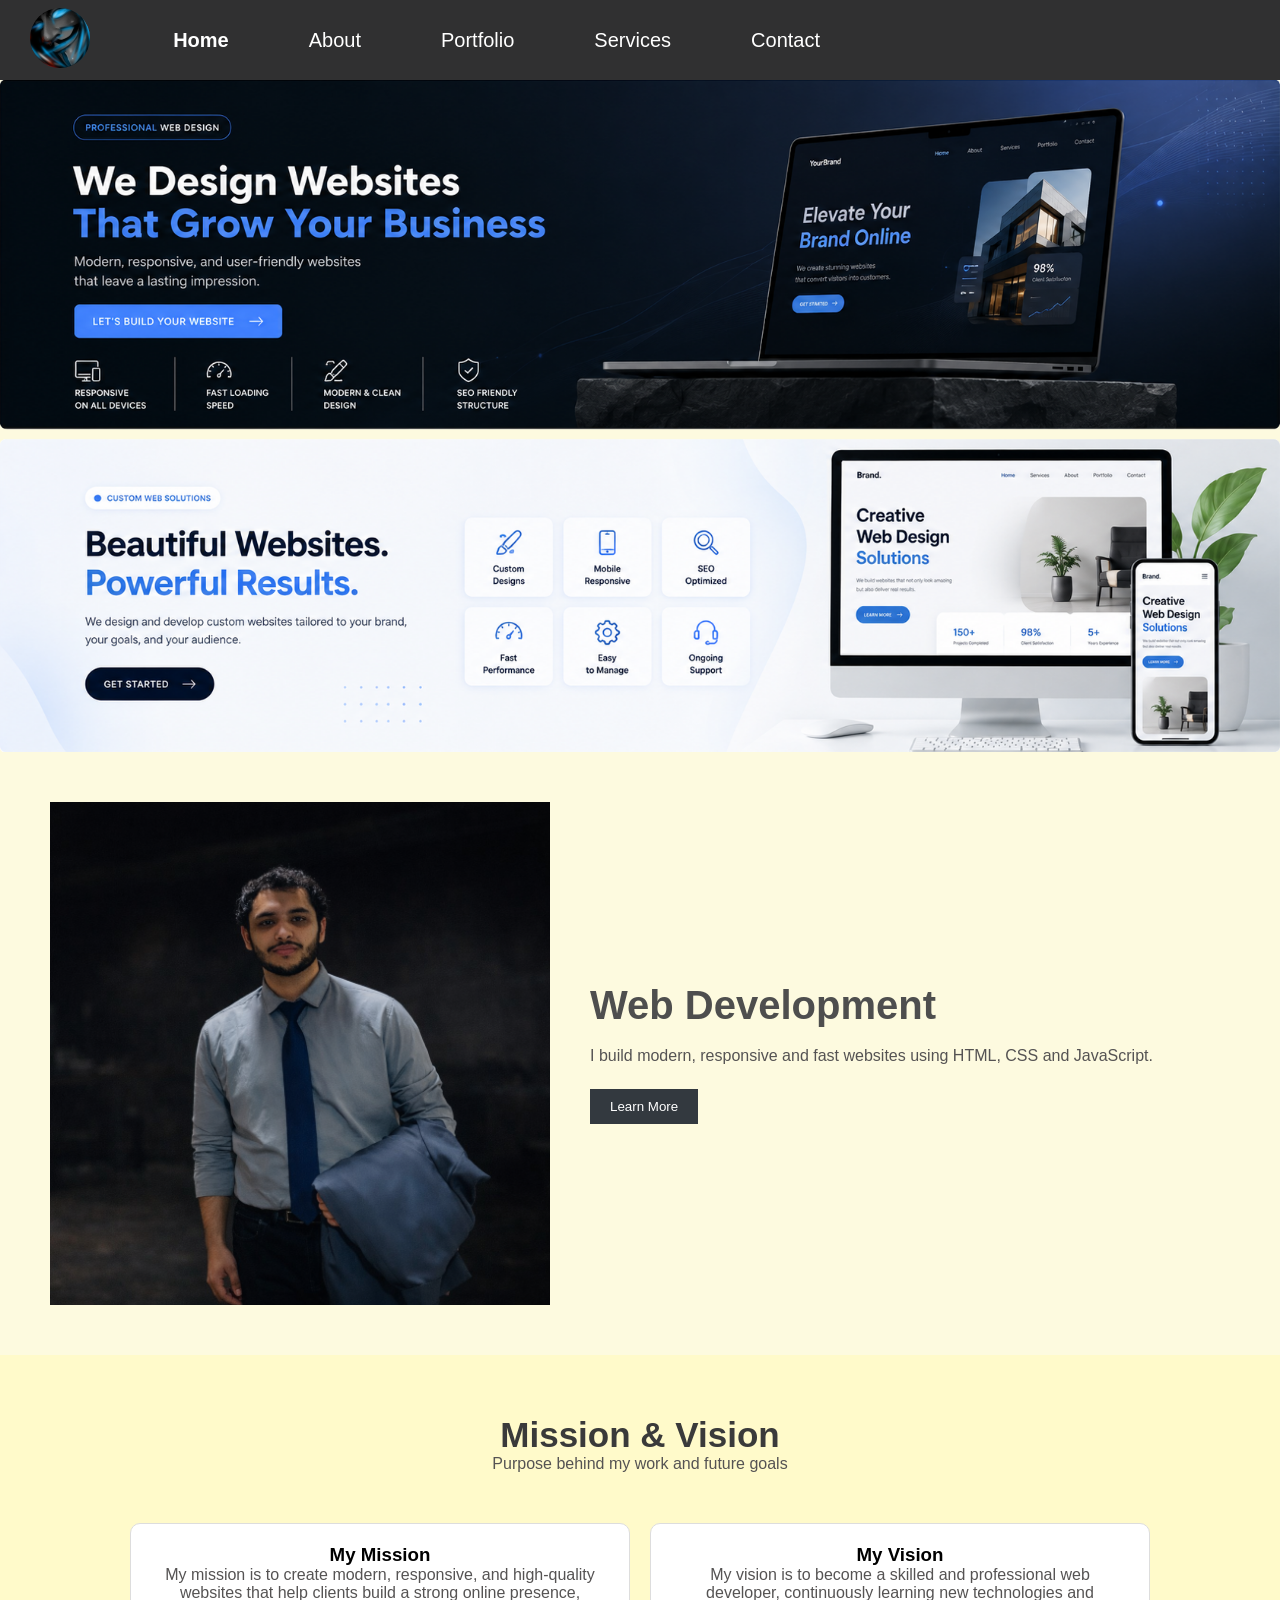
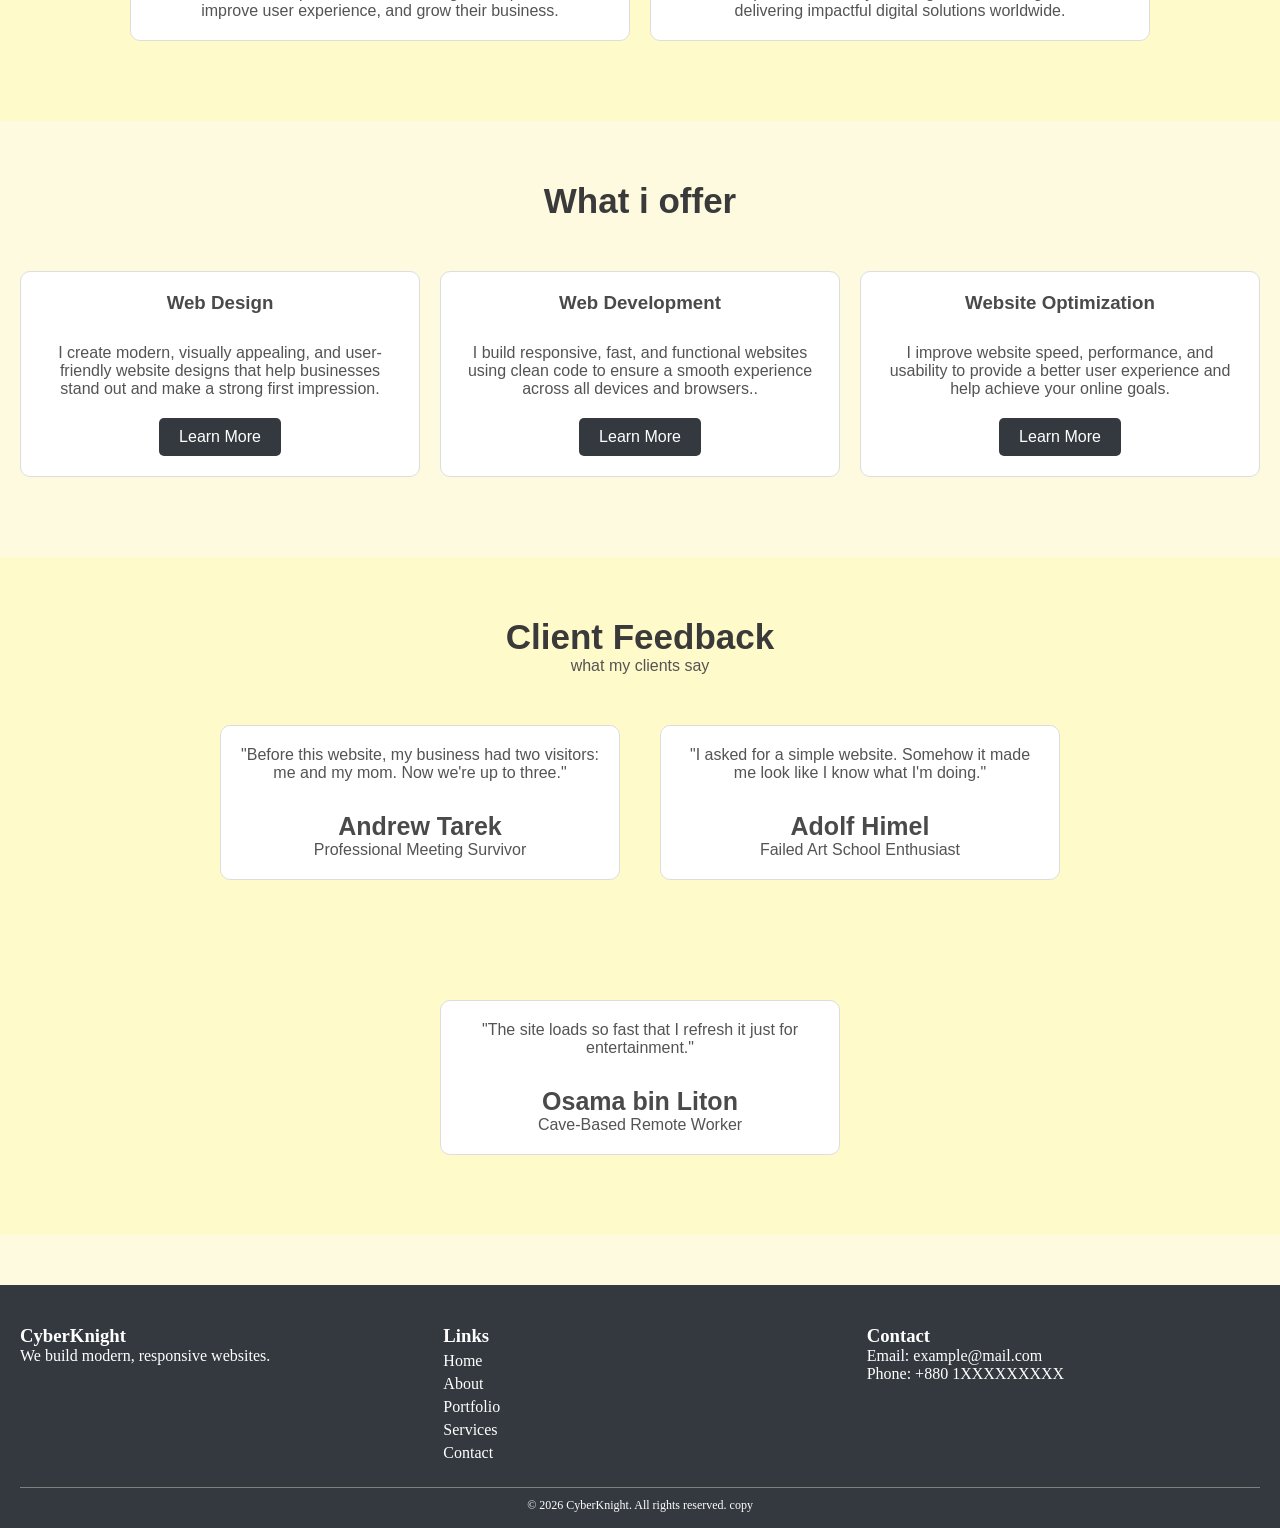
<file: index.html>
<!DOCTYPE html>
<html lang="en">
<head>
    <meta charset="UTF-8">
    <meta name="viewport" content="width=device-width, initial-scale=1.0">
    <title>Home</title>
    <link rel="stylesheet" href="style.css">
</head>

<body>

    <!-- nav bar start -->

    <nav>
        <a href="./index.html">
            <img class="nav-logo" src="./images/Logo/cyberknight.jpg" alt="logo">
        </a>
        <ul class="n-ul">
            <li><a href="#" class="h-bb">Home</a></li>
            <li><a href="./about.html">About</a></li>
            <li><a href="#">Portfolio</a></li>
            <li><a href="#">Services</a></li>
            <li><a href="./contact.html">Contact</a></li>
        </ul>
    </nav>

    <!-- nav bar closed -->

    <section class="banner1">
        <div class="b-1">
            <img src="./images/Others/banner1.png" alt="Web Devolopment Banner">
        </div>
    </section>

    <!-- ABout me section -->

<div class="section">
    
    <div class="left">
        <img src="./images/Face/My Picture.png" alt="Image">
    </div>

    <div class="right">
        <h2>Web Development</h2>
        <p>
            I build modern, responsive and fast websites using HTML, CSS and JavaScript.
        </p>

        <button>Learn More</button>
    </div>

</div>

<!-- about me section close -->

<section class="container-2">
    <h2>Mission & Vision</h2>
<p class="subtitle">Purpose behind my work and future goals</p>

<div class="row">
    <div class="card">
        <h3>My Mission</h3>
        <p>
            My mission is to create modern, responsive, and high-quality websites that help clients build a strong online presence, improve user experience, and grow their business.
        </p>
    </div>

    <div class="card">
        <h3>My Vision</h3>
        <p>
            My vision is to become a skilled and professional web developer, continuously learning new technologies and delivering impactful digital solutions worldwide.
        </p>
    </div>
</div>
</section>


<section class="container-3">

    <h2>What i offer</h2>


<div class="offer-sec">

    <div class="row">
     <div class="card2">
        <h3>Web Design</h3>
        <p>
            I create modern, visually appealing, and user-friendly website designs that help businesses stand out and make a strong first impression.
        </p>
        <a class="c-b" href="#">Learn More</a>
     </div>
    </div>

    <div class="row">
     <div class="card2">
        <h3>Web Development</h3>
        <p>
            I build responsive, fast, and functional websites using clean code to ensure a smooth experience across all devices and browsers..
        </p>
        <a class="c-b" href="#">Learn More</a>
     </div>
    </div>

    <div class="row">
     <div class="card2">
        <h3>Website Optimization</h3>
        <p>
            I improve website speed, performance, and usability to provide a better user experience and help achieve your online goals.
        </p>
        <a class="c-b" href="#">Learn More</a>
     </div>
    </div>

</div>

</section>


<section class="container-4">

    <h2>Client Feedback</h2>
    <p>what my clients say</p>


<div class="Review-sec">

    <div class="row">
     <div class="card4">
        <p>
            "Before this website, my business had two visitors: me and my mom. Now we're up to three."
        </p>
        <div>
            <h3>Andrew Tarek</h3>
            <p>Professional Meeting Survivor</p>
        </div>
     </div>
    </div>

    <div class="row">
     <div class="card4">
        <p>
            "I asked for a simple website. Somehow it made me look like I know what I'm doing."
        </p>
        <h3>Adolf Himel</h3>
        <p>Failed Art School Enthusiast</p>
     </div>
    </div>

    <div class="row">
     <div class="card4">
        <p>
            "The site loads so fast that I refresh it just for entertainment."
        </p>
        <h3>Osama bin Liton</h3>
        <p>Cave-Based Remote Worker</p>
     </div>
    </div>

</div>

</section>


<!-- footer section start -->

    <footer>
    <div class="footer-container">

        <div class="footer-box">
            <h3>CyberKnight</h3>
            <p>We build modern, responsive websites.</p>
        </div>

        <div class="footer-box">
            <h3>Links</h3>
            <a href="#">Home</a>
            <a href="#">About</a>
            <a href="#">Portfolio</a>
            <a href="#">Services</a>
            <a href="#">Contact</a>
        </div>

        <div class="footer-box">
            <h3>Contact</h3>
            <p>Email: example@mail.com</p>
            <p>Phone: +880 1XXXXXXXXX</p>
        </div>

    </div>

    <div class="copyright1">
        <p>© 2026 CyberKnight. All rights reserved. copy</p>
    </div>
</footer>

<!-- footer section close -->

</body>
</html>
</file>
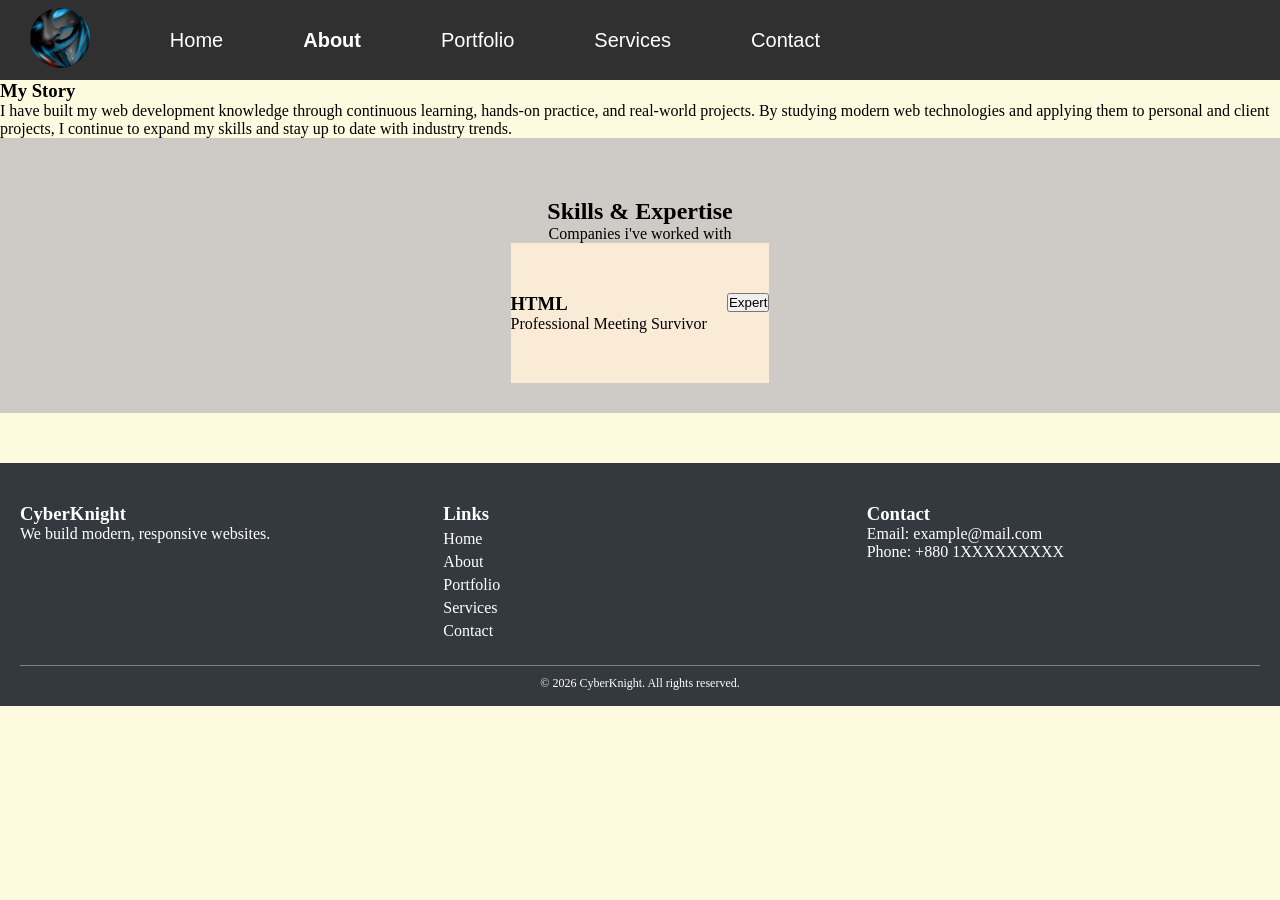
<file: about.html>
<!DOCTYPE html>
<html lang="en">
<head>
    <meta charset="UTF-8">
    <meta name="viewport" content="width=device-width, initial-scale=1.0">
    <title>About</title>
    <link rel="stylesheet" href="about.css">
</head>

<body>

    <!-- nav bar start -->

    <nav>
        <a href="./index.html">
            <img class="nav-logo" src="./images/Logo/cyberknight.jpg" alt="logo">
        </a>
        <ul class="n-ul">
            <li><a href="./index.html">Home</a></li>
            <li><a href="#" class="ab-bb">About</a></li>
            <li><a href="#">Portfolio</a></li>
            <li><a href="#">Services</a></li>
            <li><a href="./contact.html">Contact</a></li>
        </ul>
    </nav>

    <!-- nav bar closed -->

    <!-- ABout me section -->

<section class="m-story">
    <div class="my-story">

        <h3>My Story</h3>
        <p>I have built my web development knowledge through continuous learning, hands-on practice, and real-world projects. By studying modern web technologies and applying them to personal and client projects, I continue to expand my skills and stay up to date with industry trends.</p>
    </div>
</section>

<!-- about me section close -->

<section class="container-1">

    <h2>Skills & Expertise</h2>
    <p>Companies i've worked with</p>


<div class="level-sec">

    <div class="row">
     <div>
            <h3>HTML</h3>
            <p>Professional Meeting Survivor</p>
     </div>
     <div>
        <button>Expert</button>
     </div>
    </div>

</div>

</section>


<!-- footer section start -->

    <footer>
    <div class="footer-container">

        <div class="footer-box">
            <h3>CyberKnight</h3>
            <p>We build modern, responsive websites.</p>
        </div>

        <div class="footer-box">
            <h3>Links</h3>
            <a href="#">Home</a>
            <a href="#">About</a>
            <a href="#">Portfolio</a>
            <a href="#">Services</a>
            <a href="#">Contact</a>
        </div>

        <div class="footer-box">
            <h3>Contact</h3>
            <p>Email: example@mail.com</p>
            <p>Phone: +880 1XXXXXXXXX</p>
        </div>

    </div>

    <div class="copyright1">
        <p>© 2026 CyberKnight. All rights reserved.</p>
    </div>
</footer>

<!-- footer section close -->

</body>
</html>
</file>
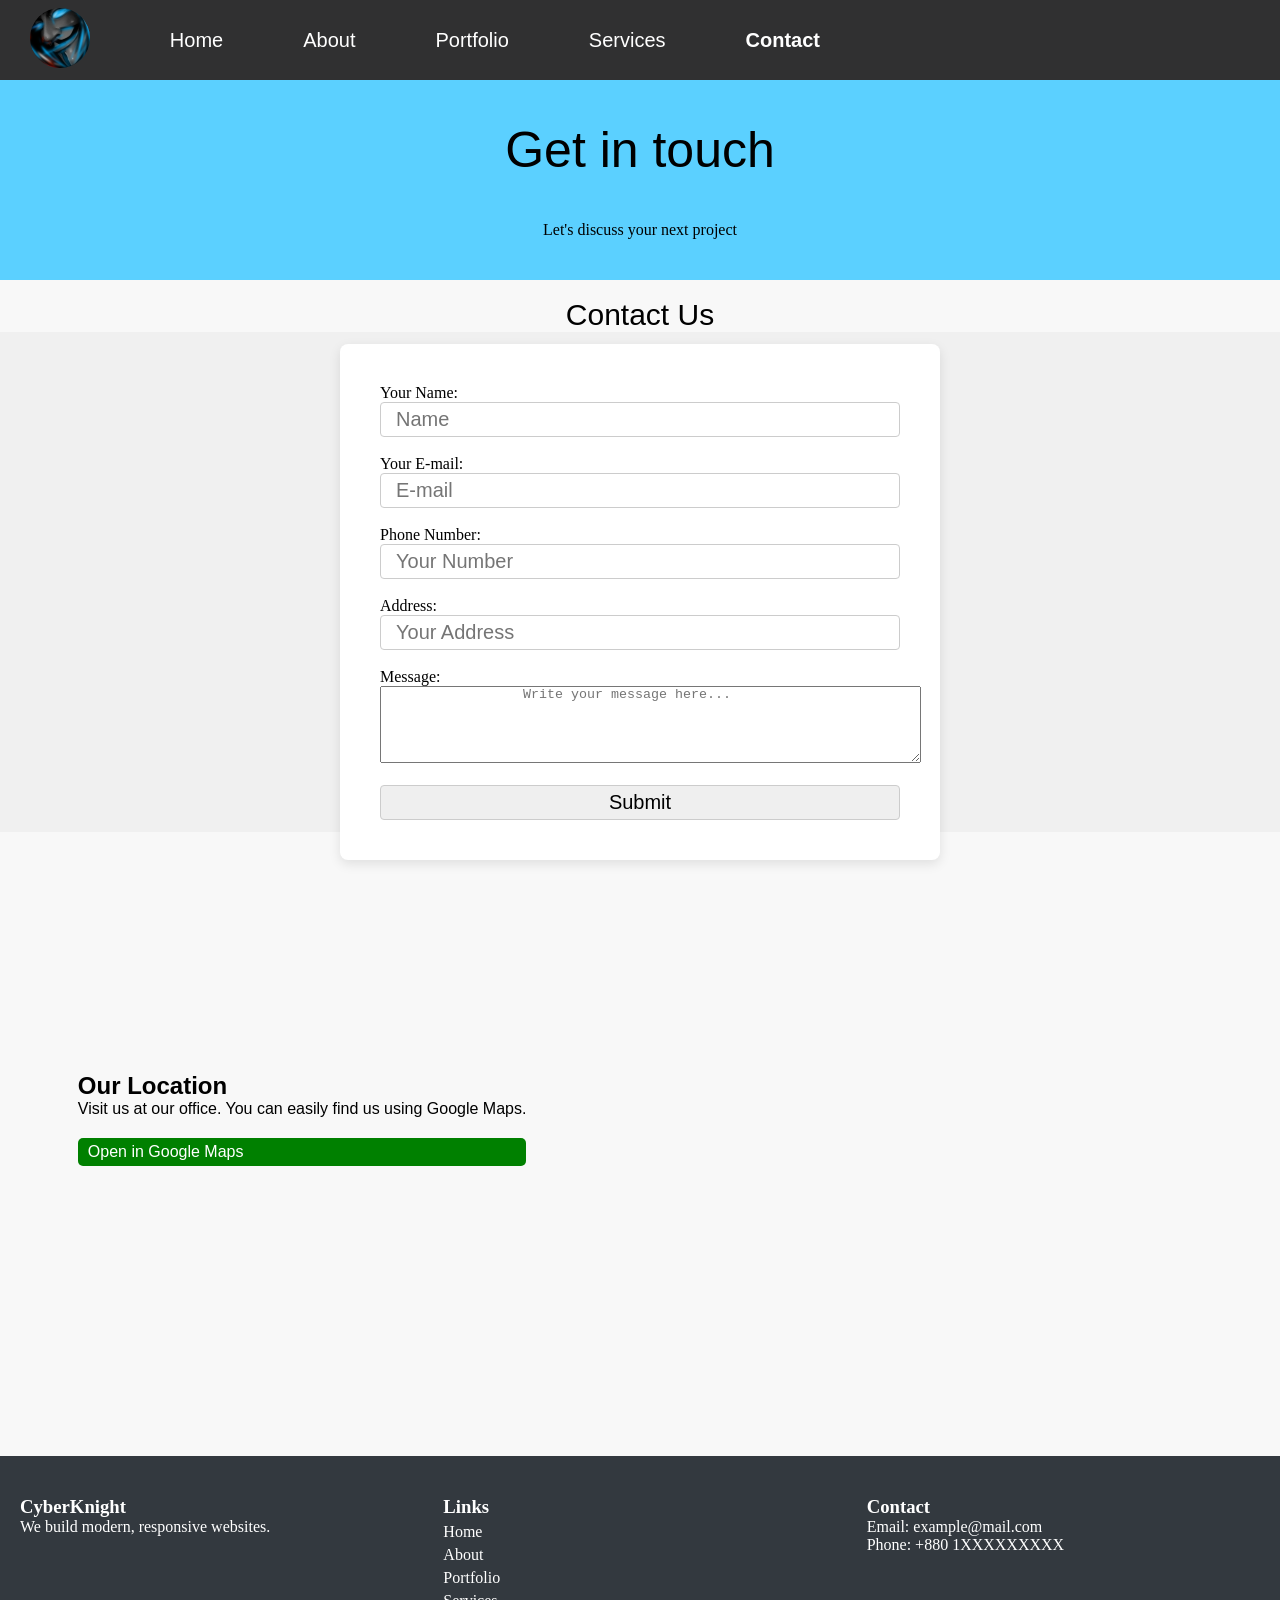
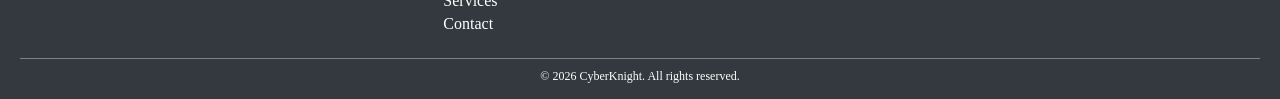
<file: contact.html>
<!DOCTYPE html>
<html lang="en">
<head>
    <meta charset="UTF-8">
    <meta name="viewport" content="width=device-width, initial-scale=1.0">
    <title>Contact</title>
    <link rel="stylesheet" href="contact.css">
</head>

<body>

    <!-- nav bar start -->

    <nav>
        <a href="./index.html">
            <img class="nav-logo" src="./images/Logo/cyberknight.jpg" alt="logo">
        </a>
        <ul class="n-ul">
            <li><a href="./index.html">Home</a></li>
            <li><a href="./about.html">About</a></li>
            <li><a href="#">Portfolio</a></li>
            <li><a href="#">Services</a></li>
            <li><a href="#" class="c-bb">Contact</a></li>
        </ul>
    </nav>

    <!-- nav bar closed -->

    <div class="top-1">
        <h3>Get in touch</h3>
        <p>Let's discuss your next project</p>
    </div>

    <br>

    <center><h3 style="font-family: 'Segoe UI', Tahoma, Geneva, Verdana, sans-serif; font-size: 30px; font-weight: normal;">Contact Us</h3></center>

    <section class="f-s">
        <div class="form1">

        <form action="/action_page.php">

    <label for="fname">Your Name:</label><br>
    <input type="text" id="fname" name="fname" placeholder="Name" required><br><br>

    <label for="email">Your E-mail:</label><br>
    <input type="email" id="email" name="email" placeholder="E-mail" required><br><br>

    <label for="phone">Phone Number:</label><br>
    <input type="tel" id="phone" name="phone" placeholder="Your Number" required><br><br>

    <label for="address">Address:</label><br>
    <input type="text" id="address" name="address" placeholder="Your Address" required><br><br>

    <label for="message">Message:</label><br>
    <textarea id="message" name="message" rows="5" cols="30" placeholder="Write your message here..." required></textarea><br><br>

    <input type="submit" value="Submit">

    </form>

    </div>
    </section>

<div class="l-c">
  <div class="t-c">
    <h2>Our Location</h2>
    <p>Visit us at our office. You can easily find us using Google Maps.</p>
    <a href="https://maps.app.goo.gl/EXbjm3FxPCp9jz7o7" target="_blank" class="m-b">Open in Google Maps</a>
  </div>
  <div class="m-p"><iframe src="https://www.google.com/maps/embed?pb=!1m18!1m12!1m3!1d1826.134315537698!2d90.34122563701928!3d23.737798176304732!2m3!1f0!2f0!3f0!3m2!1i1024!2i768!4f13.1!3m3!1m2!1s0x3755bf000bd04ed9%3A0x3f47f11a97be2ef7!2sBig%20Bazar%20Departmental%20Store!5e0!3m2!1sen!2sbd!4v1780683377229!5m2!1sen!2sbd" width="600" height="450" style="border:0;" allowfullscreen="" loading="lazy" referrerpolicy="no-referrer-when-downgrade"></iframe></div>
</div>

<!-- footer section start -->

    <footer>
    <div class="footer-container">

        <div class="footer-box">
            <h3>CyberKnight</h3>
            <p>We build modern, responsive websites.</p>
        </div>

        <div class="footer-box">
            <h3>Links</h3>
            <a href="#">Home</a>
            <a href="#">About</a>
            <a href="#">Portfolio</a>
            <a href="#">Services</a>
            <a href="#">Contact</a>
        </div>

        <div class="footer-box">
            <h3>Contact</h3>
            <p>Email: example@mail.com</p>
            <p>Phone: +880 1XXXXXXXXX</p>
        </div>

    </div>

    <div class="copyright1">
        <p>© 2026 CyberKnight. All rights reserved.</p>
    </div>
</footer>

<!-- footer section close -->

</body>
</html>
</file>
<file: style.css>
*{
    margin: 0;
    padding: 0;
    box-sizing: border-box;
    font-style: none;
    list-style: none;
    text-decoration: none;
}

body{
    background-color: rgb(253, 250, 223);
}

nav{
    height: 80px;
    width: 100%;
    background-color: rgb(48, 48, 49);
    display: flex;
    justify-content: space-between;
    align-items: center;
}

.n-ul{
    display: flex;
    gap: 80px;
    align-items: center;
    padding-right: 460px;
}

ul li a{
    color: rgb(255, 255, 255);
    font-family: 'Segoe UI', Tahoma, Geneva, Verdana, sans-serif;
    font-size: 20px;
}

.nav-logo{
    height: 120px;
    border-radius: 50%;
    padding: 30px;
}

.banner1,
.b-1 {
    width: 100%;
}

.b-1 img {
    width: 100%;
    display: block;
}

.h-bb{
    font-weight: bold;
}

/* fotter css start */

footer{
    background:#33393F;
    color:#fff;
    padding:40px 20px 15px;
    margin-top:50px;
}

.footer-container{
    display:flex;
    gap:30px;
    flex-wrap:wrap;
}

.footer-box{
    flex:1;
    min-width:180px;
}

.footer-box a{
    display:block;
    color:#fff;
    text-decoration:none;
    margin:5px 0;
}

.copyright1{
    text-align:center;
    margin-top:20px;
    border-top:1px solid gray;
    padding-top:10px;
    font-size:12px;
}

/* footer css closed */


/* about me */

.section {
    display: flex;
    align-items: center;
    gap: 40px;
    padding: 50px;
}

.left img {
    width: 100%;
    max-width: 500px;
    display: block;
}


.right h2 {
    margin-bottom: 15px;
}

.right p {
    margin-bottom: 20px;
    line-height: 1.6;
}

.right button {
    padding: 10px 20px;
    border: none;
    background: #33393F;
    color: white;
    cursor: pointer;
}

.right h2{
    font-family: 'Segoe UI', Tahoma, Geneva, Verdana, sans-serif;
    color: #4e4e4e;
    font-size: 40px;
}

.right p{
    font-family: 'Segoe UI', Tahoma, Geneva, Verdana, sans-serif;
    color: #555353;
}

/* about me close */

.row {
    margin-top: 50px;
    display: flex;
    flex-wrap: wrap;
    gap: 20px;
    justify-content: center;
    margin: 50px 0px;
}

.card {
    width: 500px;
    max-width: 100%;
    padding: 20px;
    border: 1px solid #ddd;
    border-radius: 10px;
    background: white;
    text-align: center;
    font-family: 'Segoe UI', Tahoma, Geneva, Verdana, sans-serif;
}

.card2 {
    width: 400px;
    max-width: 100%;
    padding: 20px;
    border: 1px solid #ddd;
    border-radius: 10px;
    background: white;
    text-align: center;
    margin: 0px 10px;
}

.c-b {
    display: inline-block;
    padding: 10px 20px;
    background: #33393F;
    color: white;
    text-decoration: none;
    font-family: 'Segoe UI', Tahoma, Geneva, Verdana, sans-serif;
    border-radius: 5px;
    margin-top: 20px;
}

.card2 h3{
    margin-bottom: 30px;
    font-family: 'Segoe UI', Tahoma, Geneva, Verdana, sans-serif;
    color: #4b4a4a;
}

.offer-sec{
    display: flex;
    justify-content: center;
    flex-wrap: wrap;
}

.container-2{
    padding-top: 60px;
    padding-bottom: 30px;
    background-color: #fffaca;
    display: flex;
    flex-direction: column;
    align-items: center;
    justify-content: center;
}

.container-2 h2{
    font-family: 'Segoe UI', Tahoma, Geneva, Verdana, sans-serif;
    color: #3a3a3a;
    font-size: 35px;
}

.container-2 p{
    font-family: 'Segoe UI', Tahoma, Geneva, Verdana, sans-serif;
    color: #555353;
}

.container-3{
    padding-top: 60px;
    padding-bottom: 30px;
    background-color: #FDFADF;
    display: flex;
    flex-direction: column;
    align-items: center;
    justify-content: center;
}

.container-4 {
    padding-top: 60px;
    padding-bottom: 30px;
    background-color: #FFFACA;
    display: flex;
    flex-direction: column;
    align-items: center;
}

.Review-sec {
    display: flex;
    gap: 20px;
    flex-wrap: wrap;
    justify-content: center;
}

.card4 {
    width: 400px;
    max-width: 100%;
    padding: 20px;
    border: 1px solid #ddd;
    border-radius: 10px;
    background: white;
    text-align: center;
    margin: 0px 10px;
}

.card4 h3{
    margin-top: 30px;
    font-family: 'Segoe UI', Tahoma, Geneva, Verdana, sans-serif;
    color: #4b4a4a;
    font-size: 25px;
}

.card4 p{
    font-family: 'Segoe UI', Tahoma, Geneva, Verdana, sans-serif;
    color: #555353;
}

.card2 p{
    font-family: 'Segoe UI', Tahoma, Geneva, Verdana, sans-serif;
    color: #555353;
}

.container-4 h2{
    font-family: 'Segoe UI', Tahoma, Geneva, Verdana, sans-serif;
    color: #3a3a3a;
    font-size: 35px;
}

.container-4 p{
    font-family: 'Segoe UI', Tahoma, Geneva, Verdana, sans-serif;
    color: #555353;
}

.container-3 h2{
    font-family: 'Segoe UI', Tahoma, Geneva, Verdana, sans-serif;
    color: #3a3a3a;
    font-size: 35px;
}
</file>
<file: about.css>
*{
    margin: 0;
    padding: 0;
    box-sizing: border-box;
    font-style: none;
    list-style: none;
    text-decoration: none;
}

body{
    background-color: rgb(253, 250, 223);
}

nav{
    height: 80px;
    width: 100%;
    background-color: rgb(48, 48, 49);
    display: flex;
    justify-content: space-between;
    align-items: center;
}

.n-ul{
    display: flex;
    gap: 80px;
    align-items: center;
    padding-right: 460px;
}

ul li a{
    color: rgb(255, 255, 255);
    font-family: 'Segoe UI', Tahoma, Geneva, Verdana, sans-serif;
    font-size: 20px;
}

.nav-logo{
    height: 120px;
    border-radius: 50%;
    padding: 30px;
}

.row {
    margin-top: 50px;
    display: flex;
    flex-wrap: wrap;
    gap: 20px;
    justify-content: center;
    margin: 50px 0px;
}

.level-sec {
    background-color: antiquewhite;
    display: flex;
    gap: 20px;
    flex-wrap: wrap;
    justify-content: center;
}

.row {
    margin-top: 50px;
    display: flex;
    flex-wrap: wrap;
    gap: 20px;
    justify-content: center;
    margin: 50px 0px;
}

.container-1 {
    padding-top: 60px;
    padding-bottom: 30px;
    background-color: rgb(206, 202, 197);
    display: flex;
    flex-direction: column;
    align-items: center;
}

.ab-bb{
    font-weight: bold;
}

/* fotter css start */

footer{
    background:#33393F;
    color:#fff;
    padding:40px 20px 15px;
    margin-top:50px;
}

.footer-container{
    display:flex;
    gap:30px;
    flex-wrap:wrap;
}

.footer-box{
    flex:1;
    min-width:180px;
}

.footer-box a{
    display:block;
    color:#fff;
    text-decoration:none;
    margin:5px 0;
}

.copyright1{
    text-align:center;
    margin-top:20px;
    border-top:1px solid gray;
    padding-top:10px;
    font-size:12px;
}

/* footer css closed */
</file>
<file: contact.css>
*{
    margin: 0;
    padding: 0;
    box-sizing: border-box;
    font-style: none;
    list-style: none;
    text-decoration: none;
}

body{
    background-color: rgb(248, 248, 248);
}

nav{
    height: 80px;
    width: 100%;
    background-color: rgb(48, 48, 49);
    display: flex;
    justify-content: space-between;
    align-items: center;
}

.n-ul{
    display: flex;
    gap: 80px;
    align-items: center;
    padding-right: 460px;
}

ul li a{
    color: rgb(255, 255, 255);
    font-family: 'Segoe UI', Tahoma, Geneva, Verdana, sans-serif;
    font-size: 20px;
}

.nav-logo{
    height: 120px;
    border-radius: 50%;
    padding: 30px;
}

.c-bb{
    font-weight: bold;
}


.top-1{
    height: 200px;
    width: 100%;
    background-color: rgb(91, 208, 255);
    display: flex;
    flex-direction: column;
    text-align: center;
    justify-content: space-evenly
}

.top-1 h3{
    font-family: 'Segoe UI', Tahoma, Geneva, Verdana, sans-serif;
    font-size: 50px;
    font-weight: normal;
}


.f-s{
    background-color: rgb(240, 240, 240);
    height: 500px;
    width: 100%;
    display: flex;
    flex-direction: column;
    justify-content: center;
    align-items: center;
    flex-wrap: wrap;
}

.f-s {
  display: flex;
  justify-content: center;
  padding: 40px 20px;
}

.form1 {
  background: white;
  padding: 40px;
  border-radius: 8px;
  box-shadow: 0 4px 12px rgba(0, 0, 0, 0.1);
  width: 100%;
  max-width: 600px;
  margin-top: 100px;
  margin-bottom: 60px;
}

textarea{
    padding: 0px 142px;
}

input {
  width: 100%;
  box-sizing: border-box;
  padding: 5px 15px;
  font-size: 20px;
  border: 1px solid #ccc;
  border-radius: 4px;
}

.l-c {
    display: flex;
    align-items: center;
    gap: 40px;
    font-family: Arial, sans-serif;
    padding: 60px;
    justify-content: space-around
  }

.t-c{
    display: flex;
    flex-direction: column;
}

  .m-b {
    display: inline-block;
    background-color: green;
    color: white;
    padding: 5px 10px;
    text-decoration: none;
    border-radius: 5px;
    margin-top: 20px;
}


/* fotter css start */

footer{
    background:#33393F;
    color:#fff;
    padding:40px 20px 15px;
    margin-top:50px;
}

.footer-container{
    display:flex;
    gap:30px;
    flex-wrap:wrap;
}

.footer-box{
    flex:1;
    min-width:180px;
}

.footer-box a{
    display:block;
    color:#fff;
    text-decoration:none;
    margin:5px 0;
}

.copyright1{
    text-align:center;
    margin-top:20px;
    border-top:1px solid gray;
    padding-top:10px;
    font-size:12px;
}

/* footer css closed */
</file>
